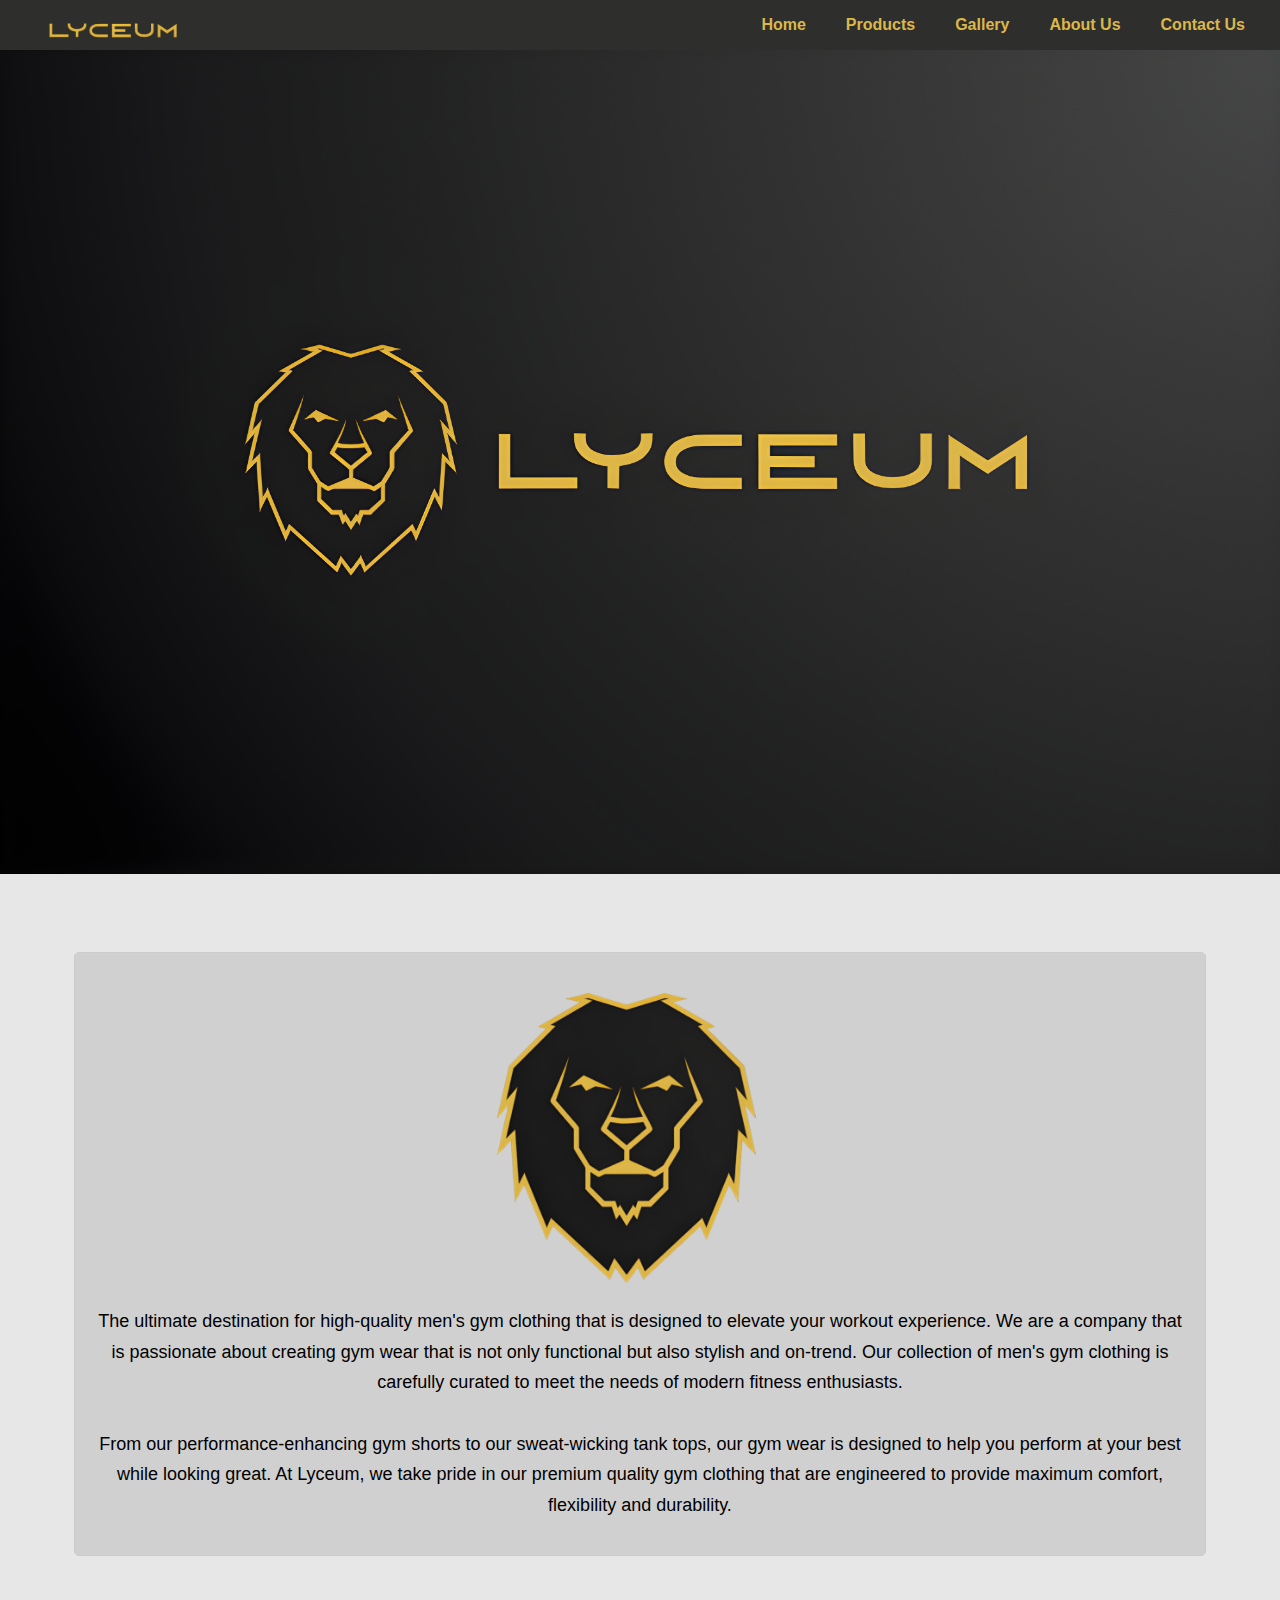
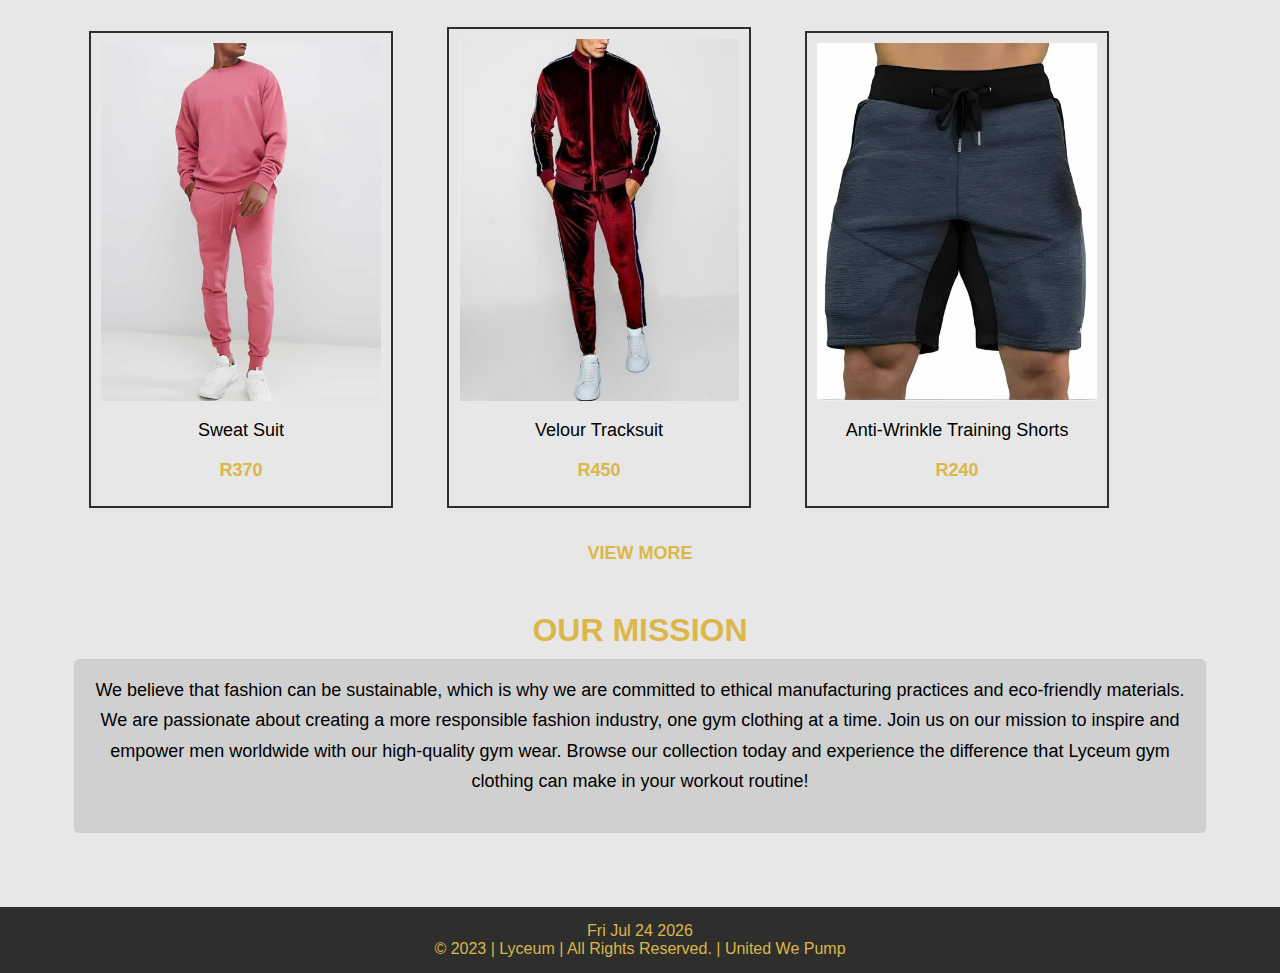
<file: index.html>
<!DOCTYPE html>
<html lang="en">
	
	<head>
		<meta charset="UTF-8"/>
		<meta http-equiv="X-UA-Compatible" content="IE=edge"/>
		<meta name="viewport" content="width=device-width, initial-scale=1.0"/>

        <title>Lyceum Home Page</title>
    </head>

	<link rel="stylesheet" href="css/indexstyle.css">
	
	<script>
	
		window.onscroll = function() {
			scrollFunction()
		}
		
		function scrollFunction() {
			if (document.body.scrollTop > 20 || document.documentElement.scrollTop > 20) {
				document.getElementById("scroll-up").classList.add("show");
			} else {
				document.getElementById("scroll-up").classList.remove("show");
			}
		}
		
		function scrollToTop() {
			document.body.scrollTop = 0;
			document.documentElement.scrollTop = 0;
		}

		function toggleMobileMenu(menu) {
    menu.classList.toggle('open');
}

</script>

	<main>
        <section>
            <header>

				<div class="logo">
				<img src="Images/logo.png" alt="Logo of Lion Head and text 'Lyceum'" width="22%;" height="60vh;">
				</div>

                <nav>
					<ul>
					  <li><a href="index.html">Home</a></li>
					  <li><a href="product.html">Products</a></li>
					  <li><a href="gallery.html">Gallery</a></li>
					  <li><a href="about-us.html">About Us</a></li>
					  <li><a href="contact-us.html">Contact Us</a></li>
					</ul>
				  </nav>

				  <div id="hamburger-icon" onclick="toggleMobileMenu(this)">
					<div class="bar1"></div>
					<div class="bar2"></div>
					<div class="bar3"></div>
					<ul class="mobile-menu">
						<li><a href="index.html">Home</a></li>
						<li><a href="product.html">Products</a></li>
						<li><a href="gallery.html">Gallery</a></li>
						<li><a href="about-us.html">About Us</a></li>
						<li><a href="contact-us.html">Contact Us</a></li>
					</ul>
				</header>
				</section>
		
		<section>
		
			<div class="banner">
				<img src="Images/home-page-banner.png" alt="Lyceum Home Page Banner">
			</div>
		
		</section>

		<div class="content">
	<setion>
		 <div class="container">

			 <img src="Images/lion-head.png" alt="A Lion Head" width="300" length="300">
	 
			<p>
				The ultimate destination for high-quality men's gym clothing that is designed to 
				elevate your workout experience. We are a company that is passionate about creating gym wear that is not only functional but also stylish and on-trend.
				Our collection of men's gym clothing is carefully curated to meet the needs of modern fitness enthusiasts. 
<br>
<br>		
				From our performance-enhancing gym shorts to our sweat-wicking tank tops, our gym wear is designed to help you perform at your best while looking great.
				At Lyceum, we take pride in our premium quality gym clothing that are engineered to provide maximum comfort, flexibility and durability.
			</p>
		 
 		</div>
	</setion>
<br>

<br>
	<section>
		<div class="product">
			<img src="Images/french-terry-sweatsuit.jpeg" alt="Pink Sweatsuit">
			<p>Sweat Suit</p>
			<p class="product-price">R370</p>
		  </div>

		  <div class="product">
			<img src="Images/velour-tracksuit.jpg" alt="Velvet Velour Tracksuit">
			<p>Velour Tracksuit</p>
			<p class="product-price">R450</p>
		  </div>

		  <div class="product">
			<img src="Images/grey-training-shorts.jpeg" alt="Grey Training Shorts">
			<p>Anti-Wrinkle Training Shorts</p>
			<p class="product-price">R240</p>
		  </div>
		  
		  <div class="view">
			<p><a href="product.html">View more</a></p>
		</div>

	</section>

<br>
	 
	<section>
		 <h1>Our Mission</h1>
		 
		 <div class="container">
		 
		 <p>
			We believe that fashion can be sustainable, which is why we are committed to ethical manufacturing practices 
			and eco-friendly materials. We are passionate about creating a more responsible fashion industry, one gym clothing at a time.
			Join us on our mission to inspire and empower men worldwide with our high-quality gym wear. Browse our collection 
			today and experience the difference that Lyceum gym clothing can make in your workout routine!
		 </p>
		</div>
	</section>
	
	</div>

	</main>
	
	<button id="scroll-up" onclick="scrollToTop()">&#8593;</button> 
	
    <footer>
		<p>
			<script>
				var theDate=new Date()
				
				var theModifiedDate=new Date(document.lastModified)
				document.write(theModifiedDate.toDateString())
			</script>
		<br>
			&copy; 2023 | Lyceum | All rights reserved. | United we pump
		</p>
	</footer>

	

</body>
</html>
</file>
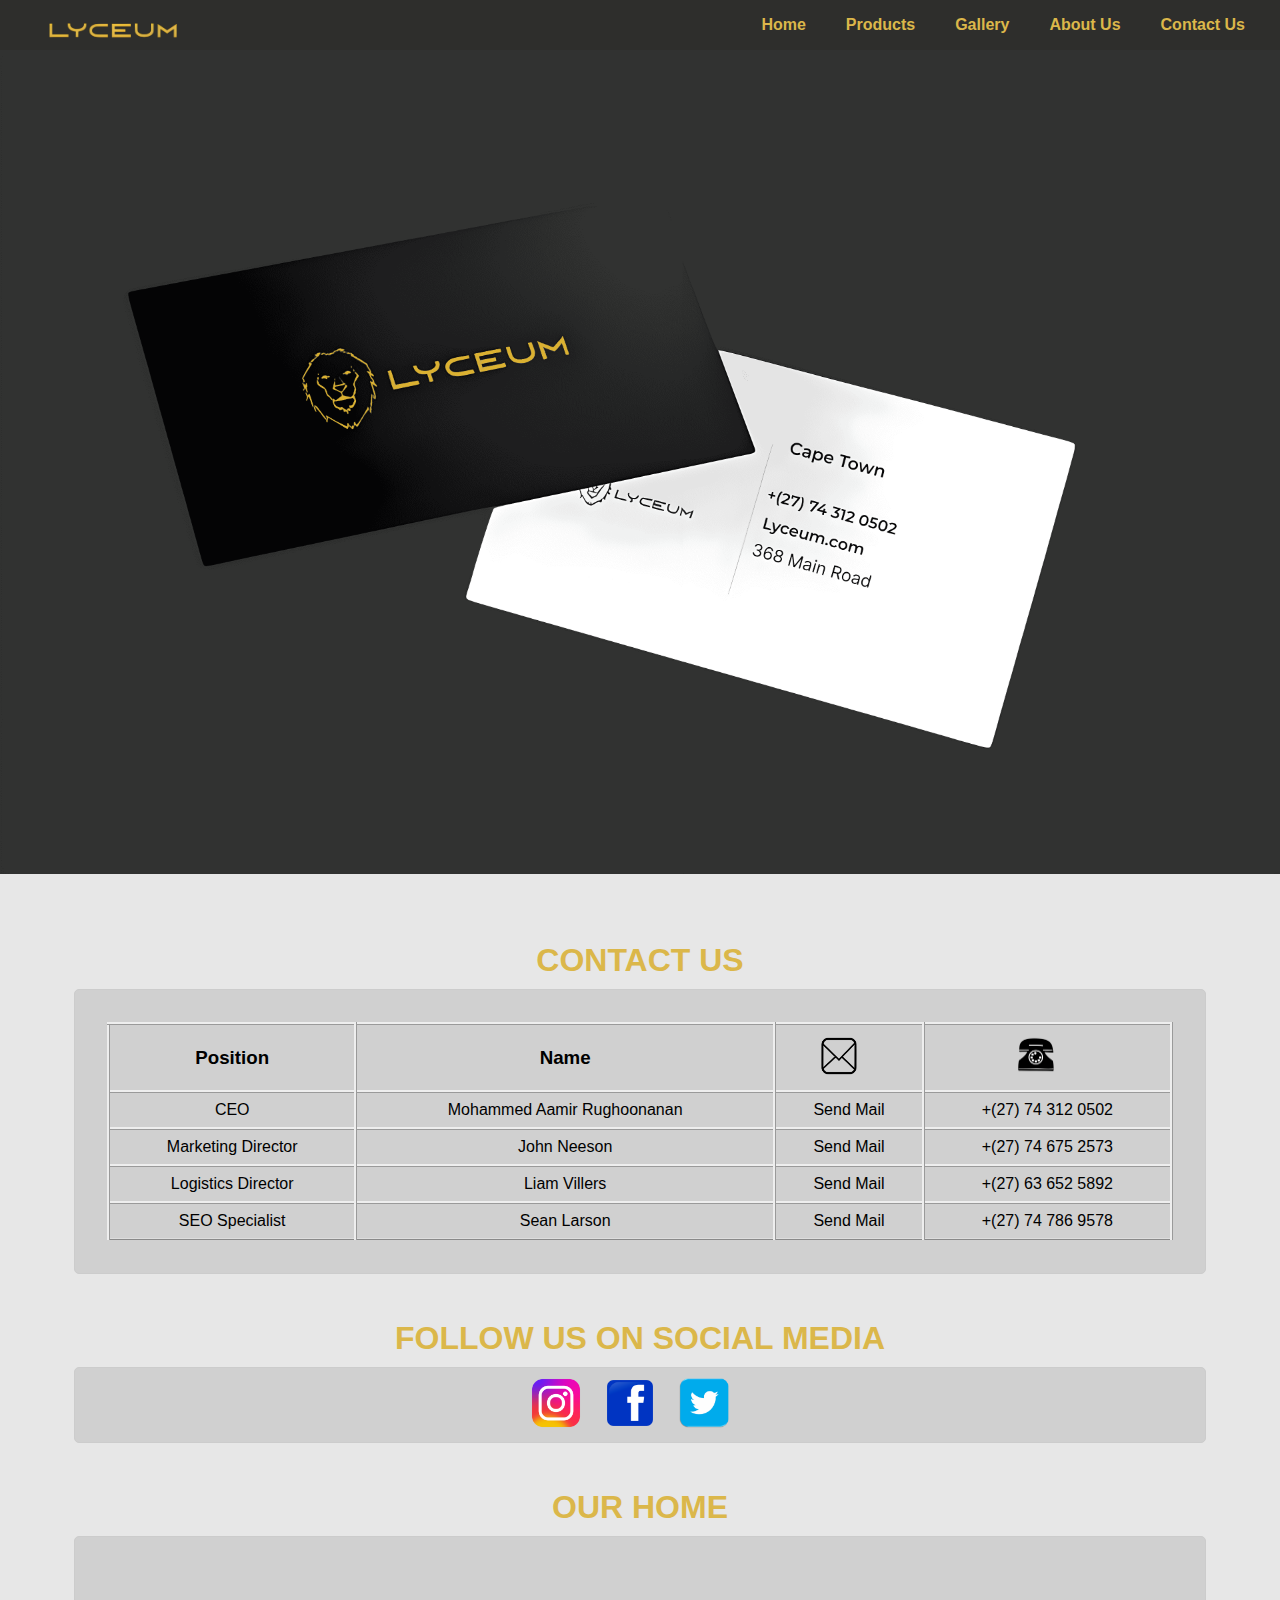
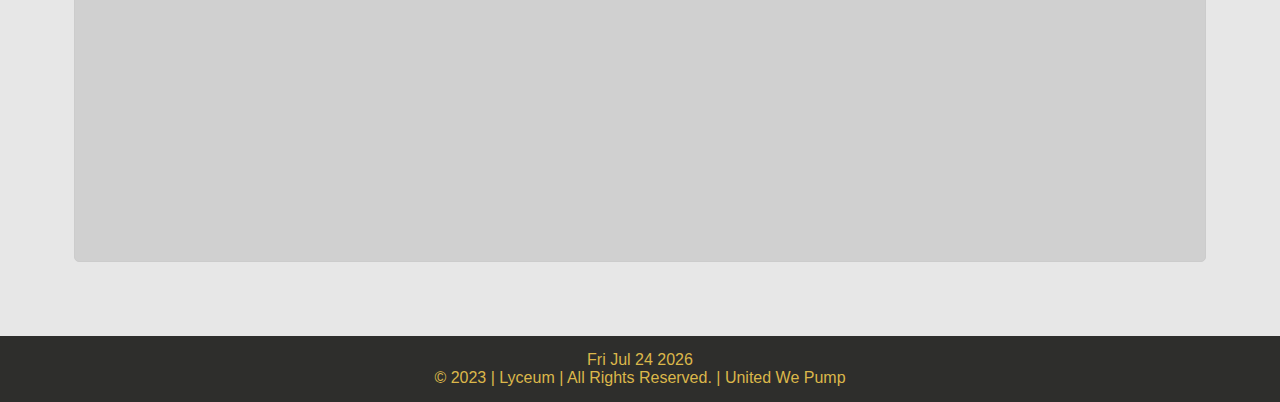
<file: contact-us.html>
<!DOCTYPE html>
<hmtl lang="en">

	<head>
		<meta charset="UTF-8"/>
		<meta http-equiv="X-UA-Compatible" content="IE=edge"/>
		<meta name="viewport" content="width=device-width, initial-scale=1.0"/>

        <title>Lyceum Contact Us Page</title>
    </head>

   <link rel="stylesheet" href="css/contactstyle.css">
	
   <script>
	
	window.onscroll = function() {
		scrollFunction()
	}
	
	function scrollFunction() {
		if (document.body.scrollTop > 20 || document.documentElement.scrollTop > 20) {
			document.getElementById("scroll-up").classList.add("show");
		} else {
			document.getElementById("scroll-up").classList.remove("show");
		}
	}
	
	function scrollToTop() {
		document.body.scrollTop = 0;
		document.documentElement.scrollTop = 0;
	}

	function toggleMobileMenu(menu) {
menu.classList.toggle('open');
}

</script>

<main>

    
<body>
	<main>
    
		<section>
			<header>
			
			<div class="logo">
				<img src="Images/logo.png" alt="Logo of Lion Head and text 'Lyceum'" width="22%;" height="60vh;">
			</div>
        
			<nav>
				<ul>
				  <li><a href="index.html">Home</a></li>
				  <li><a href="product.html">Products</a></li>
				  <li><a href="gallery.html">Gallery</a></li>
				  <li><a href="about-us.html">About Us</a></li>
				  <li><a href="contact-us.html">Contact Us</a></li>
				</ul>
			  </nav>

			  <div id="hamburger-icon" onclick="toggleMobileMenu(this)">
				<div class="bar1"></div>
				<div class="bar2"></div>
				<div class="bar3"></div>
				<ul class="mobile-menu">
					<li><a href="index.html">Home</a></li>
					<li><a href="product.html">Products</a></li>
					<li><a href="gallery.html">Gallery</a></li>
					<li><a href="about-us.html">About Us</a></li>
					<li><a href="contact-us.html">Contact Us</a></li>
				</ul>
			</header>
	</section>
	

		<section>
        
        	<div class="banner"><img alt="Image of the Lyceum Business Card" src="Images/contact-us-banner.png"></div>
	
		</section>
		
		
		<div class="content">
		
			<h1>Contact us</h1>
         <section>
            <div class="container">

				<table>
					<p>
					<tr>
					  <th><h3>Position</h3></th>
					  <th><h3>Name</h3></th>
					  <th><img src="Images/email-icon.png"alt="Email Icon" width="40" length="40"></th>
					  <th><img src="Images/phone-icon.png" alt="Phone Icon" width="40" length="40"></th>
					</tr>
					<tr>
					  <td>CEO</td>
					  <td>Mohammed Aamir Rughoonanan</td>
					  <td><a href=mailto:"mohammedaamirr@gmail.com">Send Mail</a></td>
					  <td>+(27) 74 312 0502</td>
					</tr>
					<tr>
					  <td>Marketing Director</td>
					  <td>John Neeson</td>
					  <td><a href=mailto:"mohammedaamirr@gmail.com">Send Mail</td>
					  <td>+(27) 74 675 2573</td>
					</tr>
					<tr>
					  <td>Logistics Director</td>
					  <td>Liam Villers</td>
					  <td><a href=mailto:"mohammedaamirr@gmail.com">Send Mail</td>
					  <td>+(27) 63 652 5892</td>
					</tr>
					<tr>
					  <td>SEO Specialist</td>
					  <td>Sean Larson</td>
					  <td><a href=mailto:"mohammedaamirr@gmail.com">Send Mail</td>
					  <td>+(27) 74 786 9578</td>
					</tr>
				  </table>
		</p>

		</div>	
		</section>
<br>
<br>
		<h1>follow us on social media</h1>
		<section>
            
            <div class="container">
            <div class="social-icons">
				<a href="https://instagram.com/mo_m33r?igshid=ZDdkNTZiNTM=">
					<img src="Images/instagram-icon.png" alt="Instagram" width="50" lenght="50"></a>
					
					<a href="https://www.facebook.com/mohammedaamir.rughoonanan.5?mibextid=ZbWKwL">
						<img src="Images/facebook-icon.png" alt="Facebook" width="50" lenght="50"></a>
                
					<a href="https://twitter.com/Moey_NFT?t=hfowAsiFy36Fi5OWa-E2dg&s=09">
						<img src="Images/twitter-icon.png" alt="Facebook" width="50" lenght="50"></a>
            </div>
			</div>
		</section>
<br>
<br>
		<h1>Our home</h1>
		<section>
   
   		<div class="map-container">

	  		 <iframe src="https://www.google.com/maps/embed?pb=!1m18!1m12!1m3!1d3310.1400590575!2d18.4610021148903!3d-33.93752563005977!2m3!1f0!2f0!3f0!3m2!1i1024!2i768!4f13.1!3m3!1m2!1s0x1dcc5d6ce9c1b787%3A0xf87db697bffbf441!2sPeak%20Studios%20-%20Student%20Accommodation!5e0!3m2!1sen!2sza!4v1679741068496!5m2!1sen!2sza" 
	   		width="400" height="300" style="border:0;" allowfullscreen="" loading="lazy" referrerpolicy="no-referrer-when-downgrade">
	   		</iframe>
   		</div>
   
		</section>
        </div>
	</main>

	<button id="scroll-up" onclick="scrollToTop()">&#8593;</button> 

    <footer>
		<p>
			<script>
				var theDate=new Date()
				
				var theModifiedDate=new Date(document.lastModified)
				document.write(theModifiedDate.toDateString())
			</script>
			
		<br>
			&copy; 2023 | Lyceum | All rights reserved. | United we pump
		</p>
	</footer>

</body>
</html>
</file>
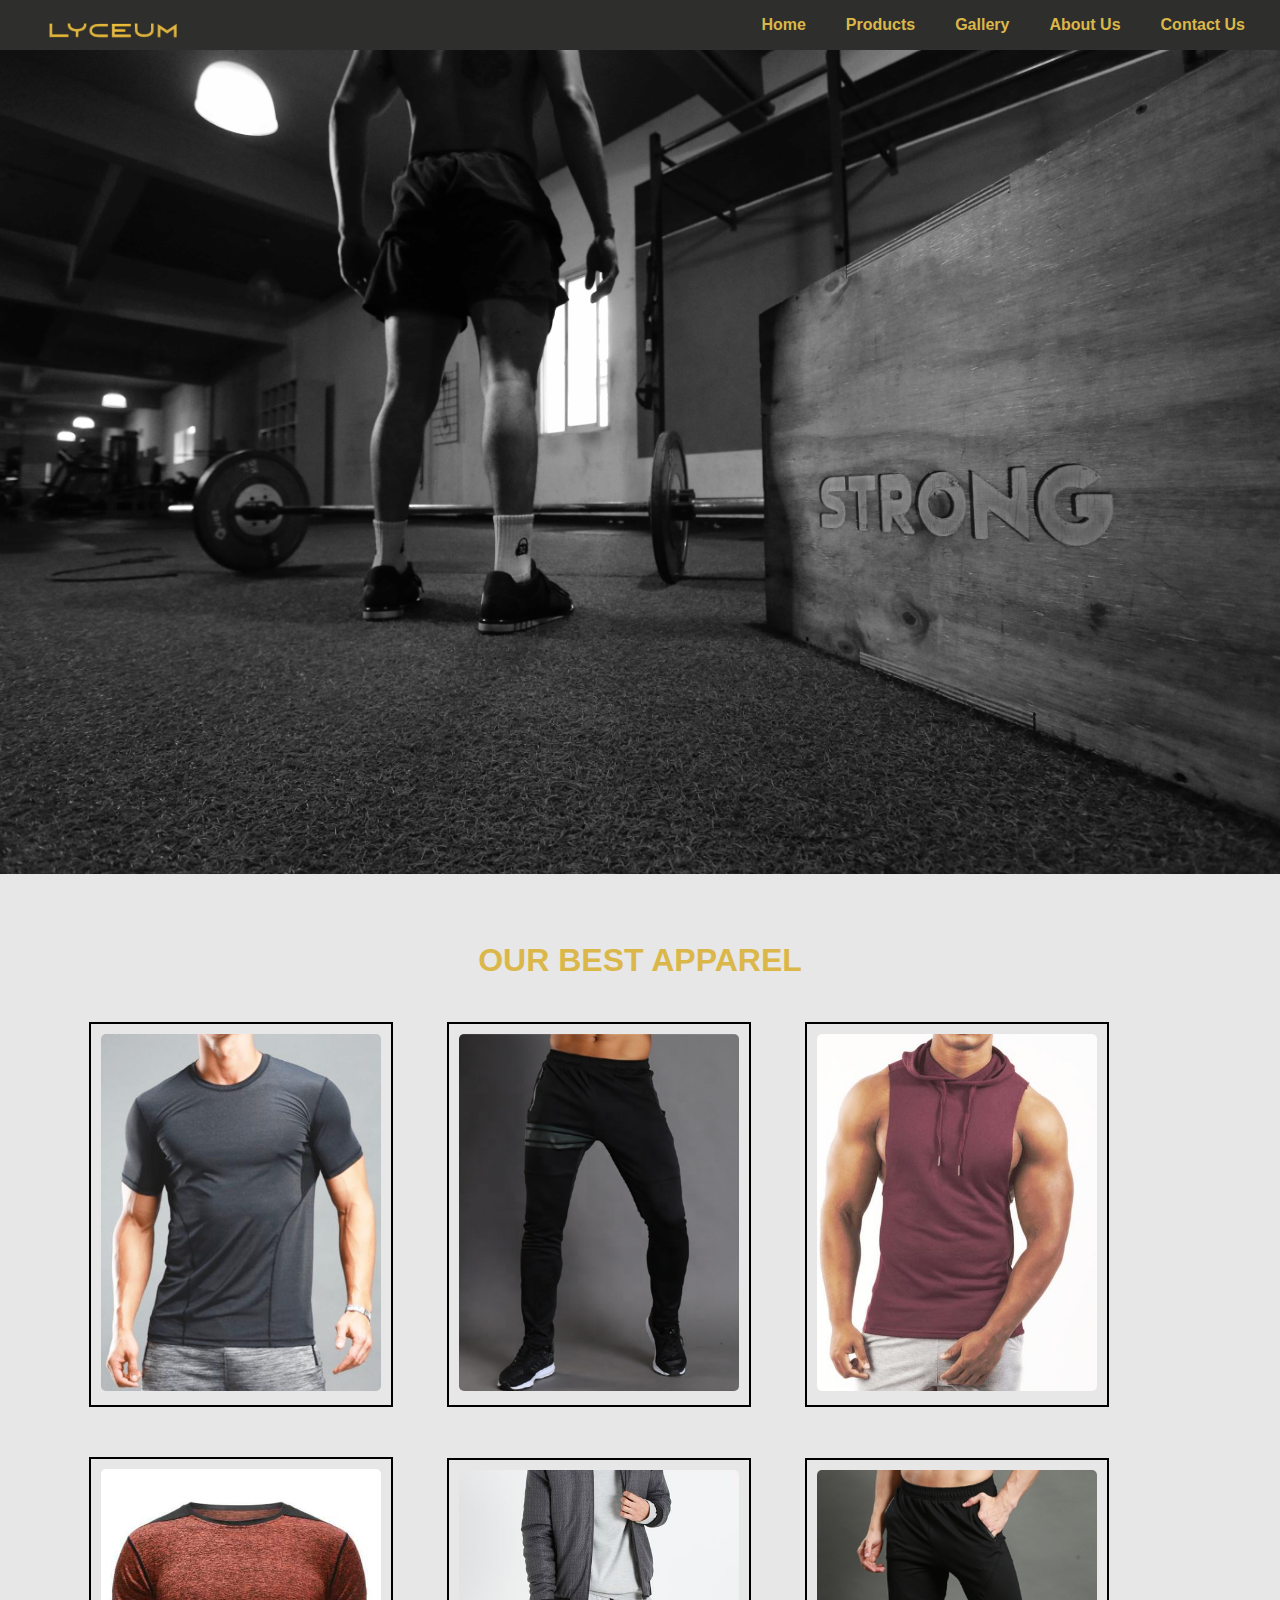
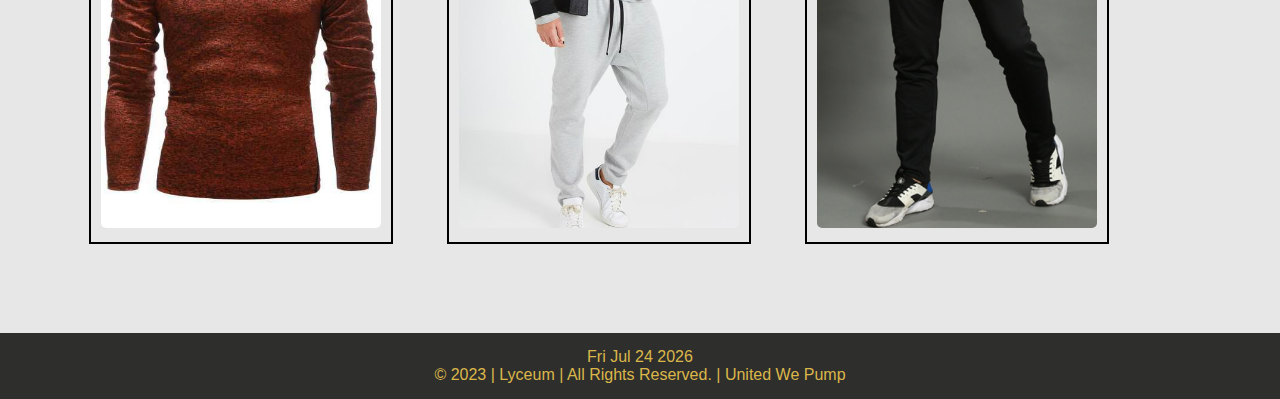
<file: gallery.html>
<!DOCTYPE html>
<html lang="en">
	
	<head>
		<meta charset="UTF-8"/>
		<meta http-equiv="X-UA-Compatible" content="IE=edge"/>
		<meta name="viewport" content="width=device-width, initial-scale=1.0"/>

        <title>Lyceum Product Page</title>
    </head>

	<link rel="stylesheet" href="css/gallerystyle.css">

	<script>
	
		window.onscroll = function() {
			scrollFunction()
		}
		
		function scrollFunction() {
			if (document.body.scrollTop > 20 || document.documentElement.scrollTop > 20) {
				document.getElementById("scroll-up").classList.add("show");
			} else {
				document.getElementById("scroll-up").classList.remove("show");
			}
		}
		
		function scrollToTop() {
			document.body.scrollTop = 0;
			document.documentElement.scrollTop = 0;
		}

		function toggleMobileMenu(menu) {
    menu.classList.toggle('open');
}

</script>

	<main>
        <section>
            <header>
				<div class="logo">
					<img src="Images/logo.png" alt="Logo of Lion Head and text 'Lyceum'" width="22%;" height="60vh;">
				</div>

                <nav>
					<ul>
					  <li><a href="index.html">Home</a></li>
					  <li><a href="product.html">Products</a></li>
					  <li><a href="gallery.html">Gallery</a></li>
					  <li><a href="about-us.html">About Us</a></li>
					  <li><a href="contact-us.html">Contact Us</a></li>
					</ul>
				  </nav>

				  <div id="hamburger-icon" onclick="toggleMobileMenu(this)">
					<div class="bar1"></div>
					<div class="bar2"></div>
					<div class="bar3"></div>
					<ul class="mobile-menu">
						<li><a href="index.html">Home</a></li>
						<li><a href="product.html">Products</a></li>
						<li><a href="gallery.html">Gallery</a></li>
						<li><a href="about-us.html">About Us</a></li>
						<li><a href="contact-us.html">Contact Us</a></li>
					</ul>

            </header>
        </section>
		
		<section>
		
			<div class="banner"><img src="Images/bar-bell.jpg" alt="Man standing by bar bell"></div>
	
		</section>

	<div class="content">

		<h1>our best Apparel</h1>
	<br>
		<section>
		<div class="product">
			
			<img src="Images/short-sleeve-shirt.jpg" alt="Grey Short Sleeve Shirt">
		  </div>
		  
		  <div class="product">
			<img src="Images/joggers-sweat-pants.jpg" alt="Black Jogger Sweat Pants">
		  </div>
		  
		  <div class="product">
			<img src="Images/sleeveless-hoodie.jpg" alt="Maroon Sleeveless Hoodie">
		  </div>

		  <div class="product">
			<img src="Images/full-sleeve-shirt.jpg" alt="Dark Grey Full Sleeve T-shirt">
		  </div>

		  <div class="product">
			<img src="Images/grey-gym-pant.jpg" alt="Grey Jogger Pants">
		  </div>

		  <div class="product">
			<img src="Images/black-pants.jpg" alt="Black Jogger Sweat Pants">
		  </div>
		</section>

	</div>

	</main>
	
	<button id="scroll-up" onclick="scrollToTop()">&#8593;</button> 
	
    <footer>
		<p>
			<script>
				var theDate=new Date()
				
				var theModifiedDate=new Date(document.lastModified)
				document.write(theModifiedDate.toDateString())
			</script>
			
		<br>
			&copy; 2023 | Lyceum | All rights reserved. | United we pump
		</p>
	</footer>

</body>
</html>
</file>
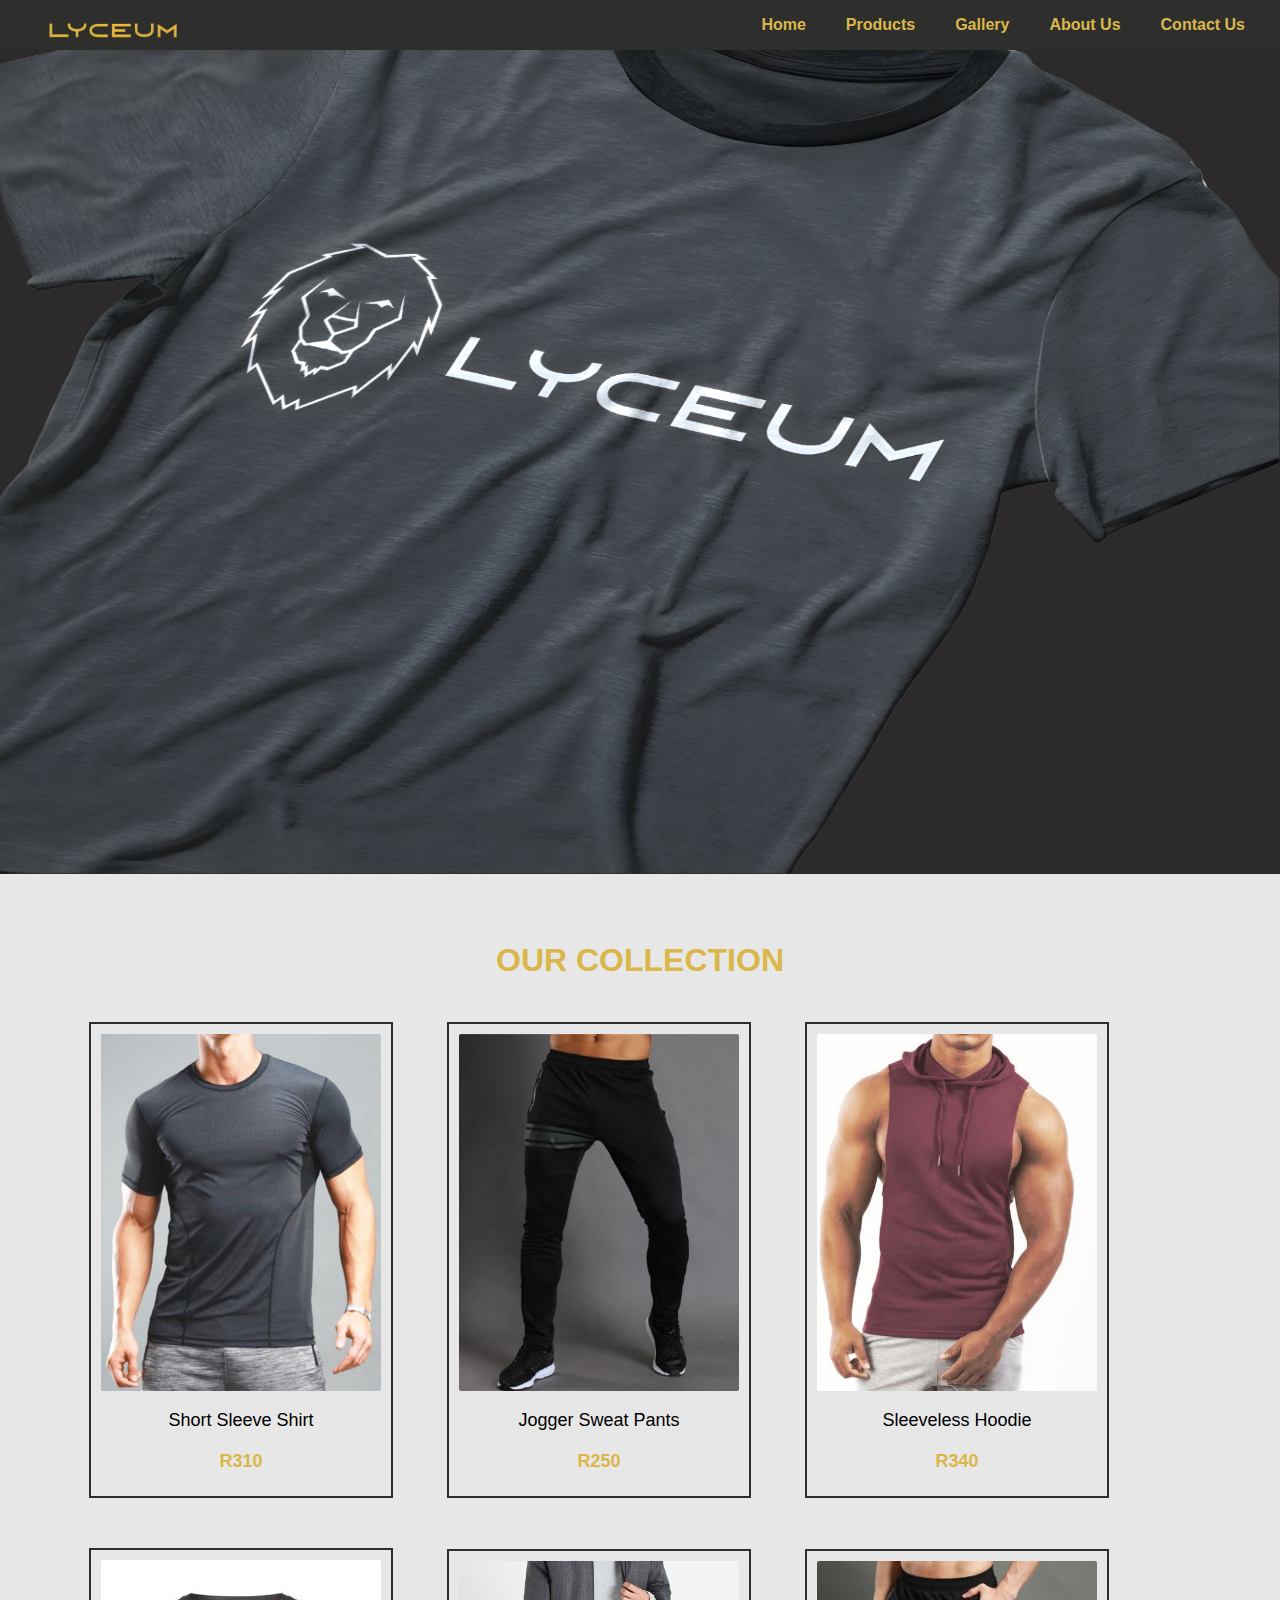
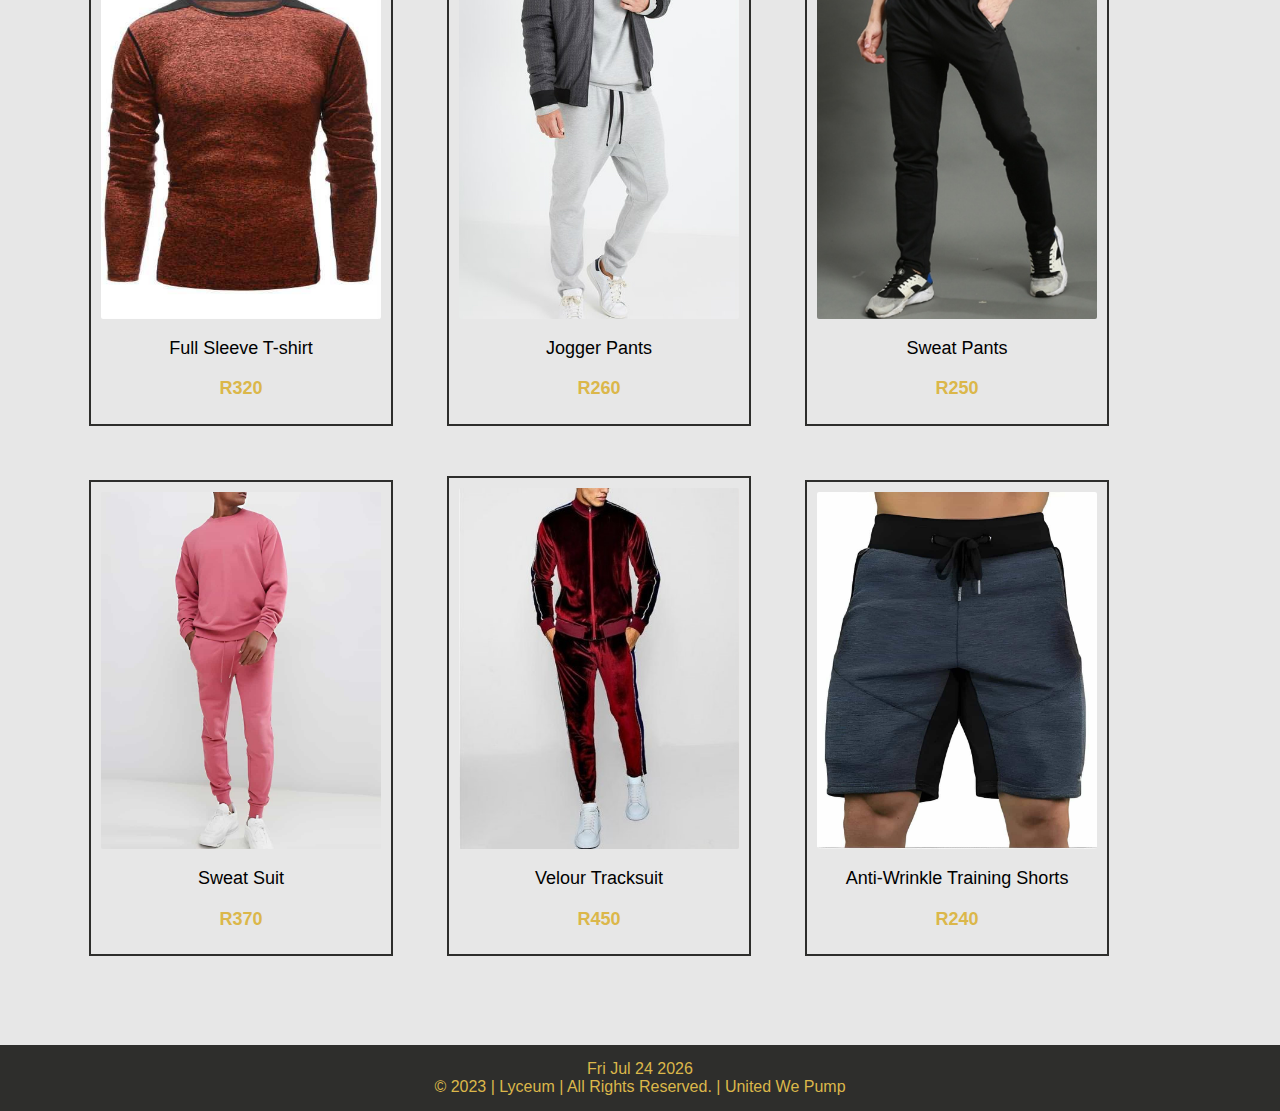
<file: product.html>
<!DOCTYPE html>
<html lang="en">
	
	<head>
		<meta charset="UTF-8"/>
		<meta http-equiv="X-UA-Compatible" content="IE=edge"/>
		<meta name="viewport" content="width=device-width, initial-scale=1.0"/>

        <title>Lyceum Product Page</title>
    </head>
		
	<link rel="stylesheet" href="css/productstyle.css">

	<script>
	
		window.onscroll = function() {
			scrollFunction()
		}
		
		function scrollFunction() {
			if (document.body.scrollTop > 20 || document.documentElement.scrollTop > 20) {
				document.getElementById("scroll-up").classList.add("show");
			} else {
				document.getElementById("scroll-up").classList.remove("show");
			}
		}
		
		function scrollToTop() {
			document.body.scrollTop = 0;
			document.documentElement.scrollTop = 0;
		}

		function toggleMobileMenu(menu) {
    menu.classList.toggle('open');
}

</script>

	<main>
        <section>
            <header>
				
				<div class="logo">
					<img src="Images/logo.png" alt="Logo of Lion Head and text 'Lyceum'" width="22%;" height="60vh;">
				</div>
				<nav>
					<ul>
					  <li><a href="index.html">Home</a></li>
					  <li><a href="product.html">Products</a></li>
					  <li><a href="gallery.html">Gallery</a></li>
					  <li><a href="about-us.html">About Us</a></li>
					  <li><a href="contact-us.html">Contact Us</a></li>
					</ul>
				  </nav>

				  <div id="hamburger-icon" onclick="toggleMobileMenu(this)">
					<div class="bar1"></div>
					<div class="bar2"></div>
					<div class="bar3"></div>
					<ul class="mobile-menu">
						<li><a href="index.html">Home</a></li>
						<li><a href="product.html">Products</a></li>
						<li><a href="gallery.html">Gallery</a></li>
						<li><a href="about-us.html">About Us</a></li>
						<li><a href="contact-us.html">Contact Us</a></li>
					</ul>

            </header>
        </section>
		
		<section>
		
			<div class="banner">
				<img src="Images/product-page-banner.png" alt="Shirt with Lyceum text and lion head">
			</div>
	
		</section>

	<div class="content">

		<h1>Our collection</h1>
	<br>
		<section>
        
		<div class="product">
			<img src="Images/short-sleeve-shirt.jpg" alt="Grey Short Sleeve Shirt">
			<p>Short Sleeve Shirt</p>
			<p class="product-price">R310</p>
		  </div>
		  
		  <div class="product">
			<img src="Images/joggers-sweat-pants.jpg" alt="Black Jogger Sweat Pants">
			<p>Jogger Sweat Pants</p>
			<p class="product-price">R250</p>
		  </div>
		  
		  <div class="product">
			<img src="Images/sleeveless-hoodie.jpg" alt="Maroon Sleeveless Hoodie">
			<p>Sleeveless Hoodie</p>
			<p class="product-price">R340</p>
		  </div>

		  <div class="product">
			<img src="Images/full-sleeve-shirt.jpg" alt="Red Full Sleeve T-shirt">
			<p>Full Sleeve T-shirt</p>
			<p class="product-price">R320</p>
		  </div>

		  <div class="product">
			<img src="Images/grey-gym-pant.jpg" alt="Grey Jogger Pants">
			<p> Jogger Pants</p>
			<p class="product-price">R260</p>
		  </div>

		  <div class="product">
			<img src="Images/black-pants.jpg" alt="Blank Sweat Pants">
			<p>Sweat Pants</p>
			<p class="product-price">R250</p>
		  </div>

		  <div class="product">
			<img src="Images/french-terry-sweatsuit.jpeg" alt="Pink Sweatsuit">
			<p>Sweat Suit</p>
			<p class="product-price">R370</p>
		  </div>

		  <div class="product">
			<img src="Images/velour-tracksuit.jpg" alt="Velvet Velour Tracksuit">
			<p>Velour Tracksuit</p>
			<p class="product-price">R450</p>
		  </div>

		  <div class="product">
			<img src="Images/grey-training-shorts.jpeg" alt="Grey Training Shorts">
			<p>Anti-Wrinkle Training Shorts</p>
			<p class="product-price">R240</p>
		  </div>
		</section>

	</div>

	</main>
	
	<button id="scroll-up" onclick="scrollToTop()">&#8593;</button> 
	
    <footer>
		<p>
			<script>
				var theDate=new Date()
				
				var theModifiedDate=new Date(document.lastModified)
				document.write(theModifiedDate.toDateString())
			</script>
			
		<br>
			&copy; 2023 | Lyceum | All rights reserved. | United we pump
		</p>
	</footer>
          
</body>
</html>
</file>
<file: css/indexstyle.css>
html {
    scroll-behavior: smooth;
}
 
*{
    margin: 0;
    padding: 0;
}

body {
    background-color: #e7e7e7;
}

header {
    height: 60px;
    background: #262626;
    padding: 0 50px;
}

nav {
    width: 68%;
    float: right;
}

nav ul {
    list-style: none;
    float: right;
}

nav ul li {
    display: inline-block;
}

nav ul li a {
    text-decoration: none;
    color: #DBB74A;
    font-family: sans-serif;
    font-weight: bold;
    margin: 0 10px;
    line-height: 60px;
    text-transform: capitalize;
}

.banner img {
    width: 100%;
    height: 91.5vh;
}

.link-button {
    padding: 10px 20px;
    background-color: #DBB74A;
    color: black;
    text-decoration: none;
    margin-top: 5px;
    left: 20%;
    position: relative;
    display: inline-block;
    align-items: center;
    justify-content: center;
    overflow: hidden;
    border-radius: 20px;
    text-align: center;
    text-transform: uppercase;
    cursor: pointer;
    white-space: nowrap;
    text-overflow: ellipsis;
}


.content {
    padding: 5%;
}

.content p {
    font-size: 18px;
    line-height: 1.7;
    font-family: sans-serif;
    text-align: center;
    margin-bottom: 25px;
    margin-right: 10px;
    margin-left: 10px;
    margin-top: 5px;
}
    
img {
       margin-right: 20px;
}

.logo img {
    width:fit-content;
}

.container {
    border: 1px solid #ccc;
    padding: 10px;
    margin: 10px;
    border-radius: 5px;
    background-color: rgba(192, 192, 192, 0.594);
    display: flex;
    align-items: center;
    flex-direction: column;
}

h1 {
    text-align: center;
    font-family: sans-serif;
    text-transform: uppercase;
    color: #DBB74A;

}

.product {
    display:inline-block;
    margin: 25px;
    text-align: center;
    max-width: 280px;
    padding: 10px;
    border: 2px solid #2e2e2c;
}
  
.product img {
    max-width: 100%;
    height: auto;
    border-radius: 2px;
}

.product p {
    margin: 10px 0;
    font-family: sans-serif;
    text-align: center;
}

.product-price {
    font-weight: bold;
    color: #DBB74A;
}

.view a {
    float:center;
    color:#DBB74A;
    font-family: sans-serif;
    font-weight: bold;
    text-transform: uppercase;
    text-decoration:none;
}

#scroll-up {
    display: none;
    position: fixed;
    bottom: 20px;
    right: 20px;
    z-index: 99;
    font-size: 18px;
    border: none;
    outline: none;
    background-color: #DBB74A;
    color: white;
    cursor: pointer;
    padding: 15px;
    border-radius: 50%;
}
    
#scroll-up.show {
    display: block;
}

footer {
    background: #2e2e2c;
    color: #DBB74A;
    font-family: sans-serif;
    padding: 15px 50px;
    text-align: center;
    text-transform: capitalize;
}

@import url("https://fonts.googleapis.com/css2?family=Poppins:wght@400;700&display=swap");

header a {
text-decoration: none;
}

header {
padding: 0 20px;
background-color:#2e2e2c;
height: 50px;
display: flex;
justify-content: space-between;
}

ul {
list-style: none;
height: 100%;
display: flex;
align-items: center;
justify-content: space-around;
}

ul a {
color:#DBB74A;
font-family: sans-serif;
}

ul li {
padding: 5px;
margin-left: 10px;
}

ul li:hover {
transform: scale(1.1);
transition: 0.3s;
}

#hamburger-icon {
margin: auto 0;
display: none;
cursor: pointer;
}

#hamburger-icon div {
width: 35px;
height: 3px;
background-color: white;
margin: 6px 0;
transition: 0.4s;
}

.open .bar1 {
-webkit-transform: rotate(-45deg) translate(-6px, 6px);
transform: rotate(-45deg) translate(-6px, 6px);
}

.open .bar2 {
opacity: 0;
}

.open .bar3 {
-webkit-transform: rotate(45deg) translate(-6px, -8px);
transform: rotate(45deg) translate(-6px, -8px);
}

.open .mobile-menu {
display: flex;
flex-direction: column;
align-items: center;
justify-content: flex-start;
}

.mobile-menu {
display: none;
position: absolute;
top: 50px;
left: 0;
height: calc(100vh - 50px);
width: 100%;
}

.mobile-menu li {
margin-bottom: 10px;
}

@media only screen and (max-width: 600px) {

html {
  scroll-behavior: smooth;
display: flex;
}

header nav {
display: none;
}

#hamburger-icon {
display: block;
}
}
</file>
<file: css/contactstyle.css>
html {
   scroll-behavior: smooth;
}

*{
   margin: 0;
   padding: 0;
}

body {
   background-color: #e7e7e7;
}

header {
   height: 60px;
   background: #262626;
   padding: 0 50px;
}


nav {
   width: 68%;
   float: right;
}

nav ul {
   list-style: none;
   float: right;
}

nav ul li {
   display: inline-block;
}

nav ul li a {
   text-decoration: none;
   color: #DBB74A;
   font-family: sans-serif;
   font-weight: bold;
   margin: 0 10px;
   line-height: 60px;
   text-transform: capitalize;
}

.logo img {
   width:fit-content;
}

.banner img {
   width: 100%;
   height: 91.5vh;
}

.content {
   padding: 5%;
}

.content p {
   font-size: 18px;
   line-height: 1.7;
   font-family: sans-serif;
   margin-bottom: 25px;
}

.container {
   border: 1px solid #ccc;
   padding: 10px;
   margin: 10px;
   border-radius: 5px;
   display: flex;
   justify-content: center;
   align-items: center;
   background-color: rgba(192, 192, 192, 0.594);
}

table {
   border-collapse: collapse;
   width: 100%;
   font-family: sans-serif;
   margin: 2%;
 }


 th, td {
   text-align: center;
   padding: 8px;
   border-bottom: 2px solid #ddd;
   border-style: ridge;
   text-decoration: none;
 }

 td a {
   text-decoration: none;
   color:#000;
 }

h1 {
   text-align: center;
   font-family: sans-serif;
   text-transform: uppercase;
   color: #DBB74A;
}

img {
   justify-content: space-between;
   margin-right: 20px;
}

.map-container {
   text-align: center;
   border: 1px solid #ccc;
   padding: 10px;
   margin: 10px;
   border-radius: 5px;
   background-color: rgba(192, 192, 192, 0.594)
   
}

#scroll-up {
   display: none;
   position: fixed;
   bottom: 20px;
   right: 20px;
   z-index: 99;
   font-size: 18px;
   border: none;
   outline: none;
   background-color: #DBB74A;
   color: white;
   cursor: pointer;
   padding: 15px;
   border-radius: 50%;
}
   
#scroll-up.show {
   display: block;
}

footer {
   background: #2e2e2c;
   color: #DBB74A;
   font-family: sans-serif;
   padding: 15px 50px;
   text-align: center;
   text-transform: capitalize;
}

@import url("https://fonts.googleapis.com/css2?family=Poppins:wght@400;700&display=swap");

header a {
text-decoration: none;
}

header {
padding: 0 20px;
background-color: #2e2e2c;
height: 50px;
display: flex;
justify-content: space-between;
}

ul {
list-style: none;
height: 100%;
display: flex;
align-items: center;
justify-content: space-around;
}

ul a {
color:#DBB74A;
font-family: sans-serif;
}

ul li {
padding: 5px;
margin-left: 10px;
}

ul li:hover {
transform: scale(1.1);
transition: 0.3s;
}

#hamburger-icon {
margin: auto 0;
display: none;
cursor: pointer;
}

#hamburger-icon div {
width: 35px;
height: 3px;
background-color: white;
margin: 6px 0;
transition: 0.4s;
}

.open .bar1 {
-webkit-transform: rotate(-45deg) translate(-6px, 6px);
transform: rotate(-45deg) translate(-6px, 6px);
}

.open .bar2 {
opacity: 0;
}

.open .bar3 {
-webkit-transform: rotate(45deg) translate(-6px, -8px);
transform: rotate(45deg) translate(-6px, -8px);
}

.open .mobile-menu {
display: flex;
flex-direction: column;
align-items: center;
justify-content: flex-start;
}

.mobile-menu {
display: none;
position: absolute;
top: 50px;
left: 0;
height: calc(100vh - 50px);
width: 100%;
}

.mobile-menu li {
margin-bottom: 10px;
}

@media only screen and (max-width: 600px) {

html {
 scroll-behavior: smooth;
display: flex;
}

header nav {
display: none;
}

#hamburger-icon {
display: block;
}

th, td {
padding: 0;
}
}
</file>
<file: css/gallerystyle.css>
html {
   scroll-behavior: smooth;
}

*{
   margin: 0;
   padding: 0;
}

body {
   background-color: #e7e7e7;
}

header {
   height: 60px;
   background: #262626;
   padding: 0 50px;
}

.logo img {
   width:fit-content;
}

nav {
   width: 68%;
   float: right;
}

nav ul {
   list-style: none;
   float: right;
}

nav ul li {
   display: inline-block;
}

nav ul li a {
   text-decoration: none;
   color: #DBB74A;
   font-family: sans-serif;
   font-weight: bold;
   margin: 0 10px;
   line-height: 60px;
   text-transform: capitalize;
}

.banner {
   height:100%;
}

.banner img {
   width: 100%;
   height: 91.5vh;
}

.content {
   padding: 5%;
}

.content p {
   font-size: 18px;
   line-height: 1.7;
   font-family: sans-serif;
   margin-bottom: 25px;
}

h1 {
   text-align: center;
   font-family: sans-serif;
   text-transform: uppercase;
   color: #DBB74A;
}

.product {
   display: inline-block;
   margin: 25px;
   text-align: center;
   max-width: 280px;
   border: 2px solid black;
   padding: 10px;
}
 
.product img {
   max-width: 100%;
   height: auto;
   border-radius: 5px;
}

.product img:hover {
transform: scale(1.35);
}

#scroll-up {
   display: none;
   position: fixed;
   bottom: 20px;
   right: 20px;
   z-index: 99;
   font-size: 18px;
   border: none;
   outline: none;
   background-color: #DBB74A;
   color: white;
   cursor: pointer;
   padding: 15px;
   border-radius: 50%;
}
   
#scroll-up.show {
   display: block;
}

footer {
   background: #2e2e2c;
   color: #DBB74A;
   font-family: sans-serif;
   padding: 15px 50px;
   text-align: center;
   text-transform: capitalize;
}

@import url("https://fonts.googleapis.com/css2?family=Poppins:wght@400;700&display=swap");

header a {
text-decoration: none;
}

header {
padding: 0 20px;
background-color: #2e2e2c;
height: 50px;
display: flex;
justify-content: space-between;
}

ul {
list-style: none;
height: 100%;
display: flex;
align-items: center;
justify-content: space-around;
}

ul a {
color:#DBB74A;
font-family: sans-serif;
}

ul li {
padding: 5px;
margin-left: 10px;
}

ul li:hover {
transform: scale(1.1);
transition: 0.3s;
}

#hamburger-icon {
margin: auto 0;
display: none;
cursor: pointer;
}

#hamburger-icon div {
width: 35px;
height: 3px;
background-color: white;
margin: 6px 0;
transition: 0.4s;
}

.open .bar1 {
-webkit-transform: rotate(-45deg) translate(-6px, 6px);
transform: rotate(-45deg) translate(-6px, 6px);
}

.open .bar2 {
opacity: 0;
}

.open .bar3 {
-webkit-transform: rotate(45deg) translate(-6px, -8px);
transform: rotate(45deg) translate(-6px, -8px);
}

.open .mobile-menu {
display: flex;
flex-direction: column;
align-items: center;
justify-content: flex-start;
}

.mobile-menu {
display: none;
position: absolute;
top: 50px;
left: 0;
height: calc(100vh - 50px);
width: 100%;
}

.mobile-menu li {
margin-bottom: 10px;
}

@media only screen and (max-width: 600px) {

html {
 scroll-behavior: smooth;
display: flex;
}
header nav {
display: none;
}

#hamburger-icon {
display: block;
}
}
</file>
<file: css/productstyle.css>
html {
    scroll-behavior: smooth;
}

*{
  margin: 0;
  padding: 0;
}

body {
  background-color: #e7e7e7;
}

header {
  height: 60px;
  background: #262626;
  padding: 0 50px;
}

nav {
  width: 68%;
  float: right;
}

nav ul {
  list-style: none;
  float: right;
}

nav ul li {
  display: inline-block;
}

nav ul li a {
  text-decoration: none;
  color:#DBB74A;
  font-family: sans-serif;
  font-weight: bold;
  margin: 0 10px;
  line-height: 60px;
  text-transform: capitalize;
}

.banner {
  height:100%;
}

.banner img {
  width: 100%;
  height: 91.5vh;
}

.logo img {
  width:fit-content;
}

.content {
  padding: 5%;
}

.content p {
  font-size: 18px;
  line-height: 1.7;
  font-family: sans-serif;
  margin-bottom: 25px;
}

h1 {
  text-align: center;
  font-family: sans-serif;
  text-transform: uppercase;
  color: #DBB74A;
}

.product {
  display:inline-block;
  margin: 25px;
  text-align: center;
  max-width: 280px;
  padding: 10px;
  border: 2px solid #2e2e2c;
}

.product img {
  max-width: 100%;
  height: auto;
  border-radius: 2px;
}

.product p {
  margin: 10px 0;
  font-family: sans-serif;
  text-align: center;
}

.product-price {
  font-weight: bold;
  color: #DBB74A;
}

#scroll-up {
  display: none;
  position: fixed;
  bottom: 20px;
  right: 20px;
  z-index: 99;
  font-size: 18px;
  border: none;
  outline: none;
  background-color: #DBB74A;
  color: white;
  cursor: pointer;
  padding: 15px;
  border-radius: 50%;
}
  
#scroll-up.show {
  display: block;
}

footer {
  background: #2e2e2c;
  color: #DBB74A;
  font-family: sans-serif;
  padding: 15px 50px;
  text-align: center;
  text-transform: capitalize;
}

footer p {
  font-family: sans-serif;
}

@import url("https://fonts.googleapis.com/css2?family=Poppins:wght@400;700&display=swap");

header a {
text-decoration: none;
}

header {
padding: 0 20px;
background-color: #2e2e2c;
height: 50px;
display: flex;
justify-content: space-between;
}

ul {
list-style: none;
height: 100%;
display: flex;
align-items: center;
justify-content: space-around;
}

ul a {
color:#DBB74A;
font-family: sans-serif;
}

ul li {
padding: 5px;
margin-left: 10px;
}

ul li:hover {
transform: scale(1.1);
transition: 0.3s;
}

#hamburger-icon {
margin: auto 0;
display: none;
cursor: pointer;
}

#hamburger-icon div {
width: 35px;
height: 3px;
background-color: white;
margin: 6px 0;
transition: 0.4s;
}

.open .bar1 {
-webkit-transform: rotate(-45deg) translate(-6px, 6px);
transform: rotate(-45deg) translate(-6px, 6px);
}

.open .bar2 {
opacity: 0;
}

.open .bar3 {
-webkit-transform: rotate(45deg) translate(-6px, -8px);
transform: rotate(45deg) translate(-6px, -8px);
}

.open .mobile-menu {
display: flex;
flex-direction: column;
align-items: center;
justify-content: flex-start;
}

.mobile-menu {
display: none;
position: absolute;
top: 50px;
left: 0;
height: calc(100vh - 50px);
width: 100%;
}

.mobile-menu li {
margin-bottom: 10px;
}

@media only screen and (max-width: 600px) {

html {
scroll-behavior: smooth;
display: flex;
}

header nav {
display: none;
}

#hamburger-icon {
display: block;
}
}
</file>
